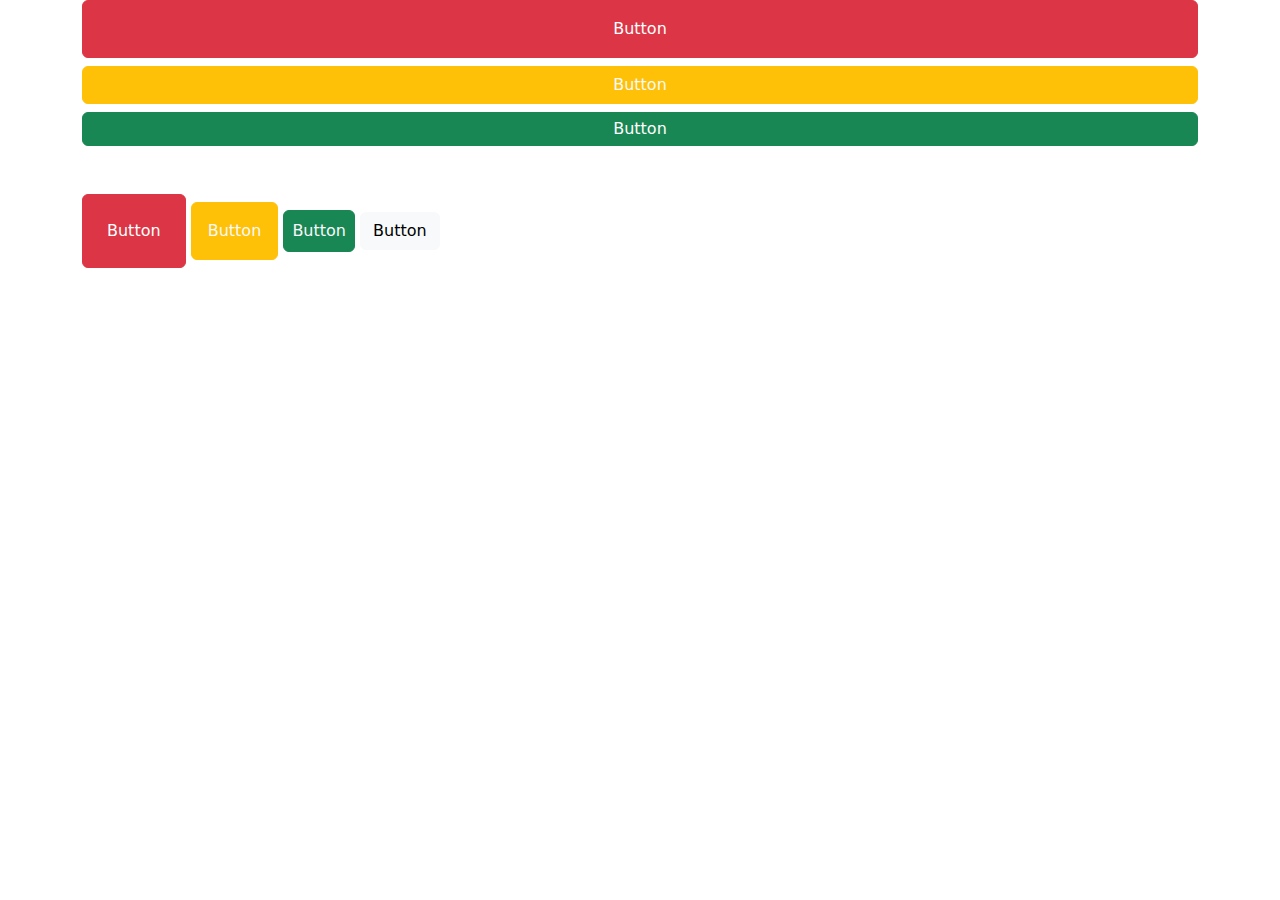
<file: index.html>
<!DOCTYPE html>
<html lang="en">
<head>
    <meta charset="UTF-8">
    <meta name="viewport" content="width=device-width, initial-scale=1.0">
    <title>Exercise#4</title>

    <link rel="stylesheet" href="css/bootstrap.min.css">

    <link rel="stylesheet" href="css/style.css">
</head>
<body>
    
    <div class="container">
         <button class="btn btn-danger w-100 p-3">Button</button>
        </div>
   
    <div class="container mt-2">
        <button class="btn btn-warning w-100 text-light">Button</button>
    </div>

    <div class="container mt-2">
        <button class="btn btn-success w-100 p-1">Button</button>
    </div>

    <div class="container mt-5">
        <button class="btn btn-danger p-4">Button</button>
        <button class="btn btn-warning text-light p-3">Button</button>
        <button class="btn btn-success text-light p-2">Button</button>
        <button class="btn btn-light">Button</button>
    </div>
</body>
</html>
</file>
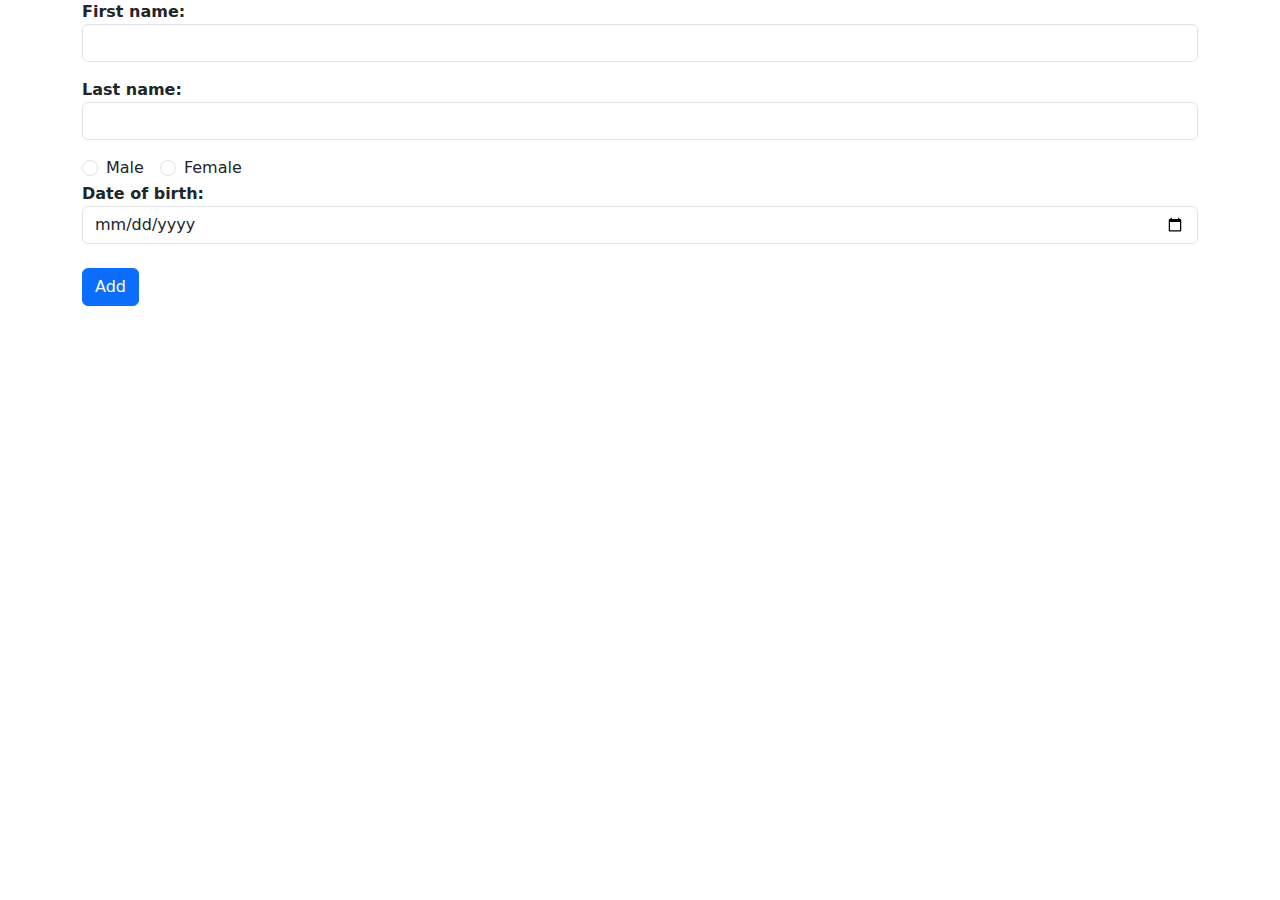
<file: index2.html>
<!DOCTYPE html>
<html lang="en">
  <head>
    <meta charset="UTF-8" />
    <meta name="viewport" content="width=device-width, initial-scale=1.0" />
    <title>Exercise#5</title>

    <link rel="stylesheet" href="css/bootstrap.min.css" />
    <link rel="stylesheet" href="css/style.css" />
  </head>
  <body>
    <form action=""></form>
    <div class="container">
      <form action="">
        <div class="form-group">
          <label for="" style="font-weight: bold">First name:</label>
          <input class="form-control" type="text" />
        </div>

        <div class="form-group mt-3">
          <label for="" style="font-weight: bold">Last name:</label>
          <input class="form-control" type="text" name="" id="" />
        </div>

        <div class="d-flex mt-3">
          <div class="form-check me-3">
            <input class="form-check-input" type="radio" name="sex" id="male" />
            <label for="male" class="form-check-label">Male</label>
          </div>
          <div class="form-check">
            <input
              class="form-check-input"
              type="radio"
              name="sex"
              id="female"
            />
            <label class="form-check-label" for="female">Female</label>
          </div>
        </div>

        <div class="form-group">
            <label for="" style="font-weight: bold;">Date of birth:</label>
            <input class="form-control" type="date" name="" id="">
        </div>

        <input class="btn btn-primary mt-4" type="submit" value="Add">
      </form>
    </div>
  </body>
</html>
</file>
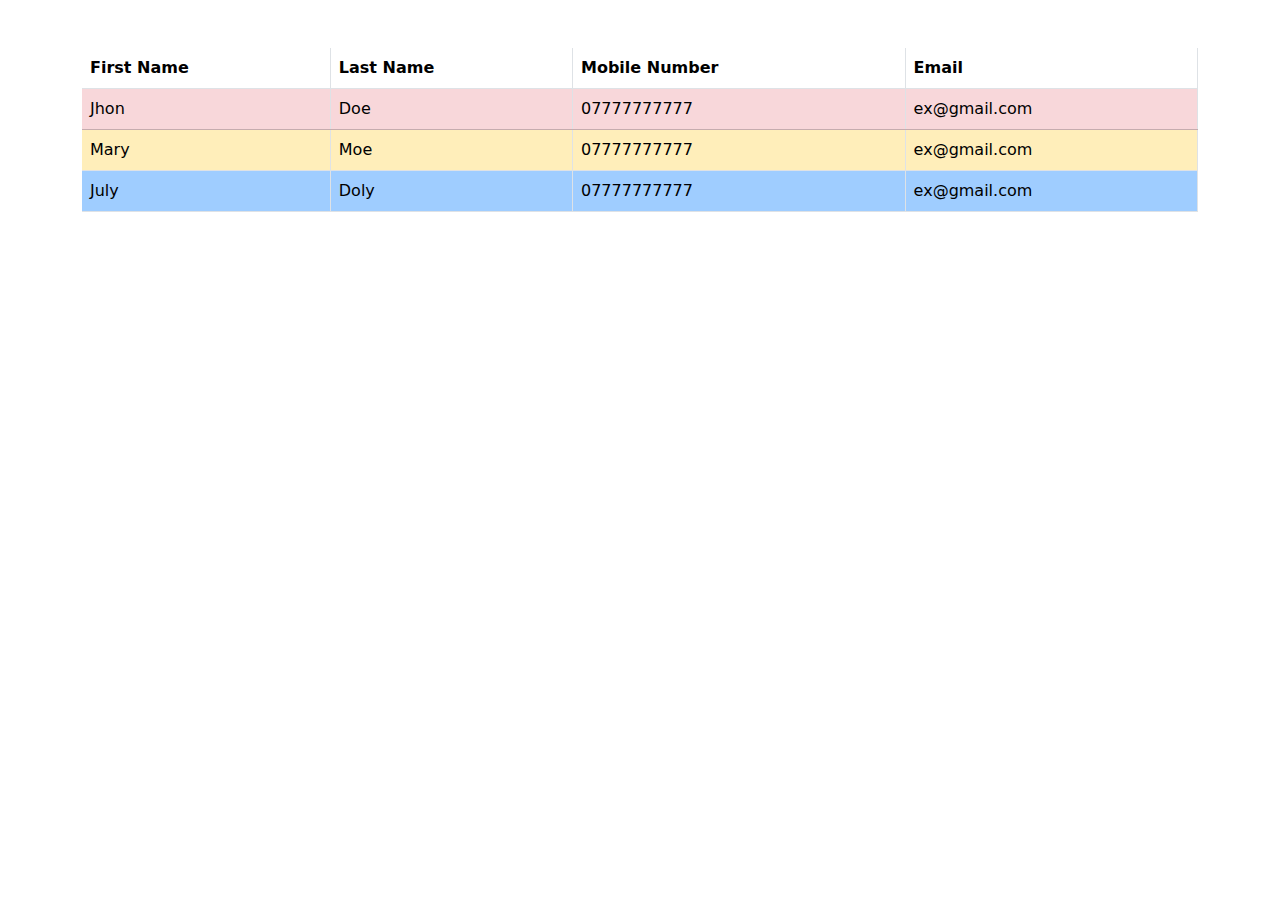
<file: index3.html>
<!DOCTYPE html>
<html lang="en">
<head>
    <meta charset="UTF-8">
    <meta name="viewport" content="width=device-width, initial-scale=1.0">
    <title>Exercise#2</title>

    <link rel="stylesheet" href="https://cdn.jsdelivr.net/npm/bootstrap@5.3.0/dist/css/bootstrap.min.css">

    <link rel="stylesheet" href="css/style.css">
</head>
<body>

    <div class="container mt-5">

        
    <table class="table">
        <thead>
            <tr class="">
                <th>First Name</th>
                <th>Last Name</th>
                <th>Mobile Number</th>
                <th>Email</th>
            </tr>
        </thead>
        <tbody>
            <tr class="table-danger">
                <td>Jhon</td>
                <td>Doe</td>
                <td>07777777777</td>
                <td>ex@gmail.com</td>
            </tr>
            <tr id="tr2">
                <td>Mary</td>
                <td>Moe</td>
                <td>07777777777</td>
                <td>ex@gmail.com</td>
            </tr>
            <tr id="tr3">
                <td>July</td>
                <td>Doly</td>
                <td>07777777777</td>
                <td>ex@gmail.com</td>
            </tr>
        </tbody>
    </table>

    </div>
    
</body>
</html>
</file>
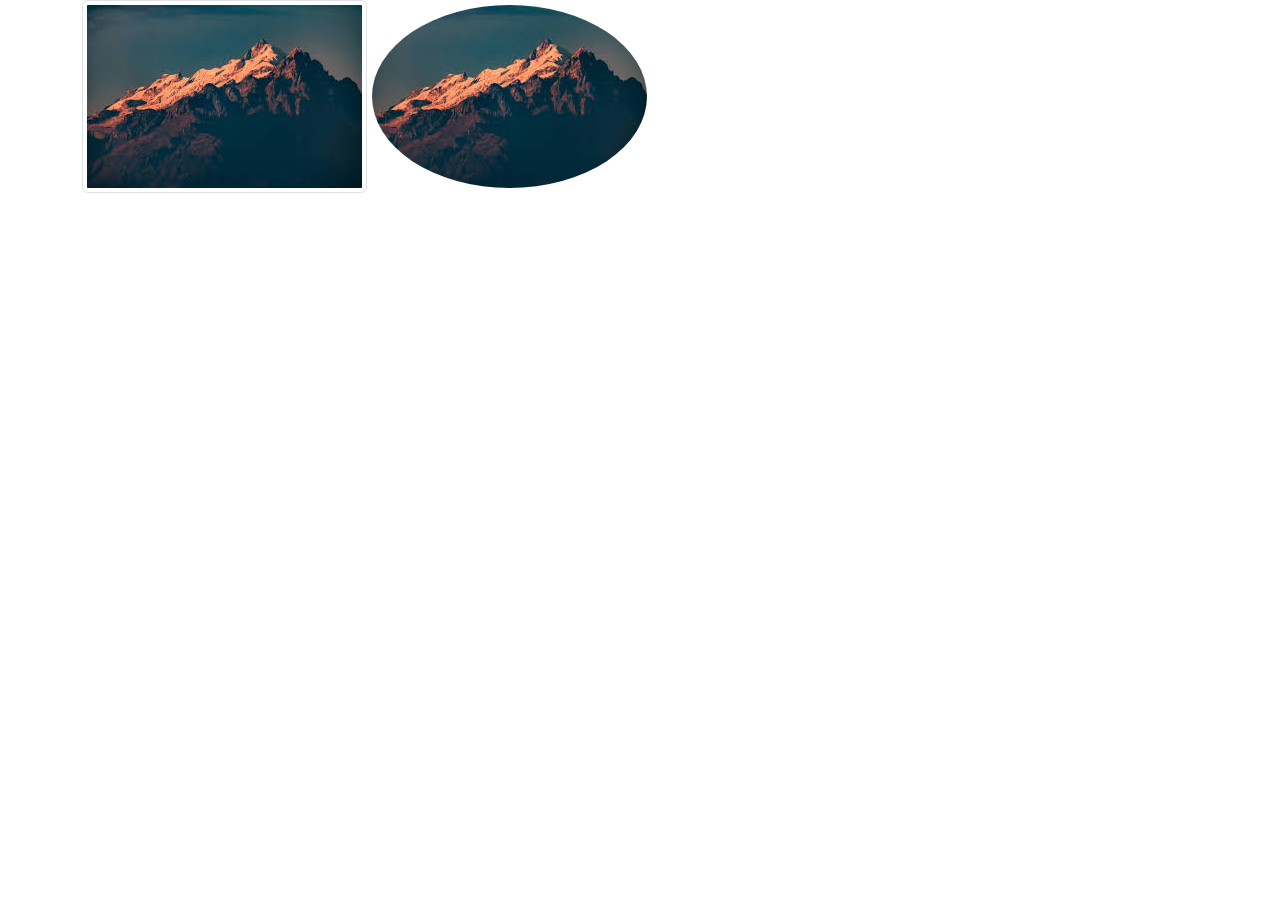
<file: index4.html>
<!DOCTYPE html>
<html lang="en">
<head>
    <meta charset="UTF-8">
    <meta name="viewport" content="width=device-width, initial-scale=1.0">
    <title>Exercise#3</title>

    <link rel="stylesheet" href="css/bootstrap.min.css">

    <link rel="stylesheet" href="css/style.css">
</head>
<body>
    <div class="container">
        <img src="imgs/mountain.jpg" alt="Madrid" class="img-thumbnail">
        <img src="imgs/mountain.jpg" class="rounded-circle" alt="Madrid">
    </div>
</body>
</html>
</file>
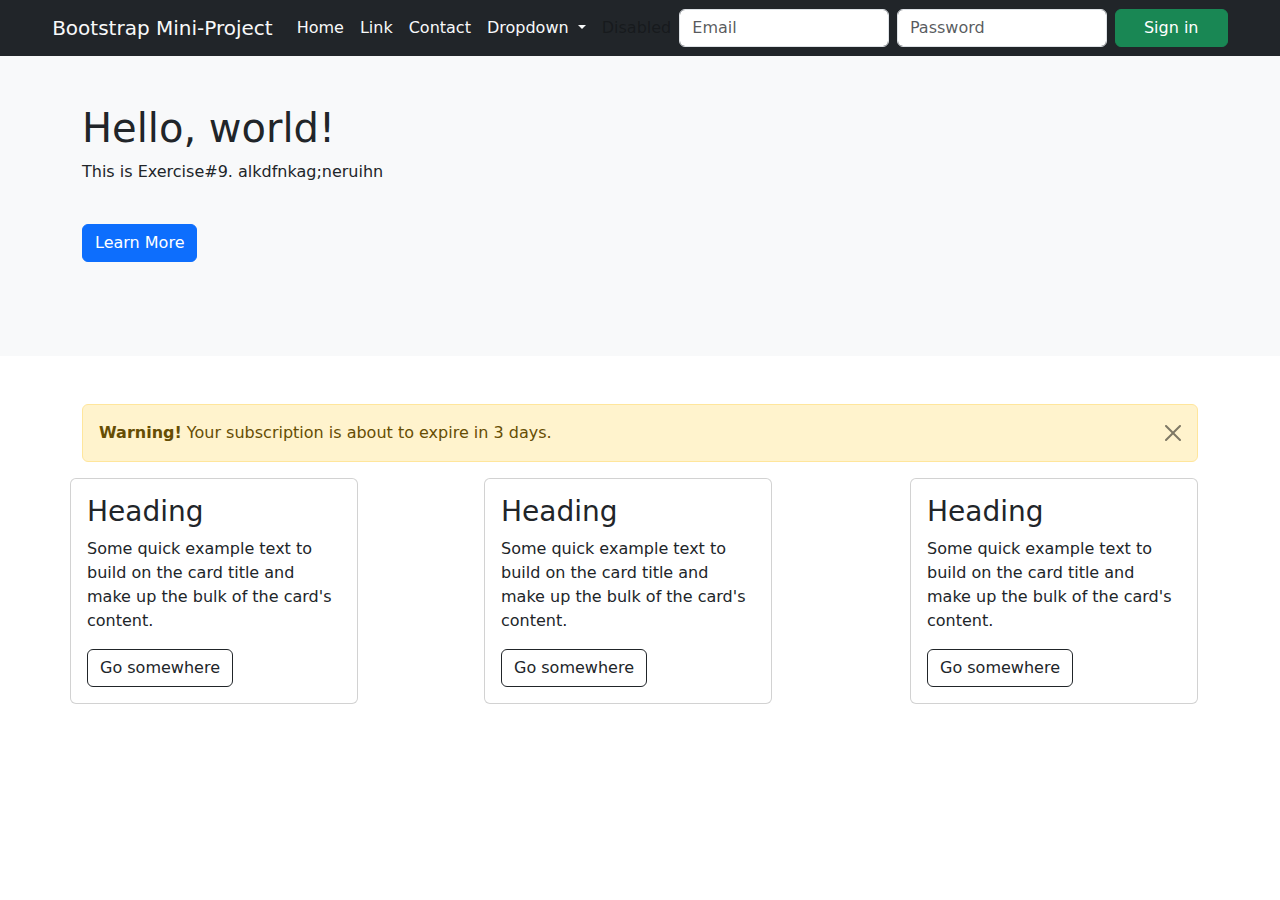
<file: index5.html>
<!DOCTYPE html>
<html lang="en">
<head>
    <meta charset="UTF-8">
    <meta name="viewport" content="width=device-width, initial-scale=1.0">
    <title>Bootstrap Project</title>

    <link rel="stylesheet" href="https://cdn.jsdelivr.net/npm/bootstrap@5.3.0/dist/css/bootstrap.min.css">
</head>
<body>

    <div class=" bg-dark d-flex justify-content-center ">

        <nav class="navbar navbar-expand ">
            <div class="container-fluid d-flex justify-content-between align-items-center">
                <!-- Navbar Brand -->
                <a class="navbar-brand text-light" href="#">Bootstrap Mini-Project</a>
    
                <!-- Navbar Links -->
                <div class="collapse navbar-collapse  justify-content-center align-items-center " id="navbarSupportedContent">
                    <ul class="navbar-nav me-auto mb-2 mb-lg-0">
                      <li class="nav-item">
                        <a class="nav-link active text-light" aria-current="page" href="#">Home</a>
                      </li>
                      <li class="nav-item">
                        <a class="nav-link text-light" href="#">Link</a>
                      </li>
                      <li class="nav-item">
                        <a class="nav-link text-light" href="#">Contact</a>
                      </li>
                      
                      <li class="nav-item dropdown">
                        <a class="nav-link dropdown-toggle text-light" href="#" id="navbarDropdown" role="button" data-bs-toggle="dropdown" aria-expanded="false">
                          Dropdown
                        </a>
                        <ul class="dropdown-menu" aria-labelledby="navbarDropdown">
                            <li><a class="dropdown-item text-dark" href="#">Action</a></li>
                            <li><a class="dropdown-item" href="#">Another action</a></li>
                            <li><hr class="dropdown-divider"></li>
                            <li><a class="dropdown-item" href="#">Something else here</a></li>
                          </ul>
                      </li>
                      <li class="nav-item">
                          <a class="nav-link disabled" href="#" tabindex="-1" aria-disabled="true">Disabled</a>
                      </li>
                    </ul>
                </div>
    
                <!-- Form -->
                <form class="d-flex align-items-center">
                    <input class="form-control me-2" type="email" placeholder="Email" aria-label="Email">
                    <input class="form-control me-2" type="password" placeholder="Password" aria-label="Password">
                    <button class="btn btn-success w-50 " type="submit">Sign in</button>
                </form>
            </div>
        </nav>
    

    </div>


    <div class="bg-light d-flex " style="height: 300px;">


        <div class="container align-items-start bg-secondary bg-light mt-5 h-50">

            <h1>Hello, world!</h1>
            <p class="mt-2">This is Exercise#9. alkdfnkag;neruihn</p>

            <button class="btn btn-primary mt-4">Learn More</button>


    
        </div>
    </div>


    <div class="container mt-5">
        <div class="alert alert-warning alert-dismissible fade show d-flex justify-content-between align-items-center" role="alert">
            <div>
                <strong>Warning!</strong> Your subscription is about to expire in 3 days.
            </div>
            <button type="button" class="btn-close" data-bs-dismiss="alert" aria-label="Close"></button>
        </div>
    </div>


    <div class="container d-flex justify-content-between  mt-1 d-flex">


        <div class="card row" style="width: 18rem;">
        
            <div class="card-body">
              <h3 class="card-title">Heading</h3>
              <p class="card-text">Some quick example text to build on the card title and make up the bulk of the card's content.</p>
              <a href="#" class="btn btn-outline-dark">Go somewhere</a>
            </div>
          </div>

        <div class="card" style="width: 18rem;">
        
            <div class="card-body">
              <h3 class="card-title">Heading</h3>
              <p class="card-text">Some quick example text to build on the card title and make up the bulk of the card's content.</p>
              <a href="#" class="btn btn-outline-dark">Go somewhere</a>
            </div>
          </div>

        <div class="card" style="width: 18rem;">
        
            <div class="card-body">
              <h3 class="card-title">Heading</h3>
              <p class="card-text">Some quick example text to build on the card title and make up the bulk of the card's content.</p>
              <a href="#" class="btn btn-outline-dark">Go somewhere</a>
            </div>
          </div>
    </div>
  
    
    
    
    
    <!-- Bootstrap JS for Dropdowns -->
    <script src="https://cdn.jsdelivr.net/npm/bootstrap@5.3.0/dist/js/bootstrap.bundle.min.js"></script>
</body>
</html>
</file>
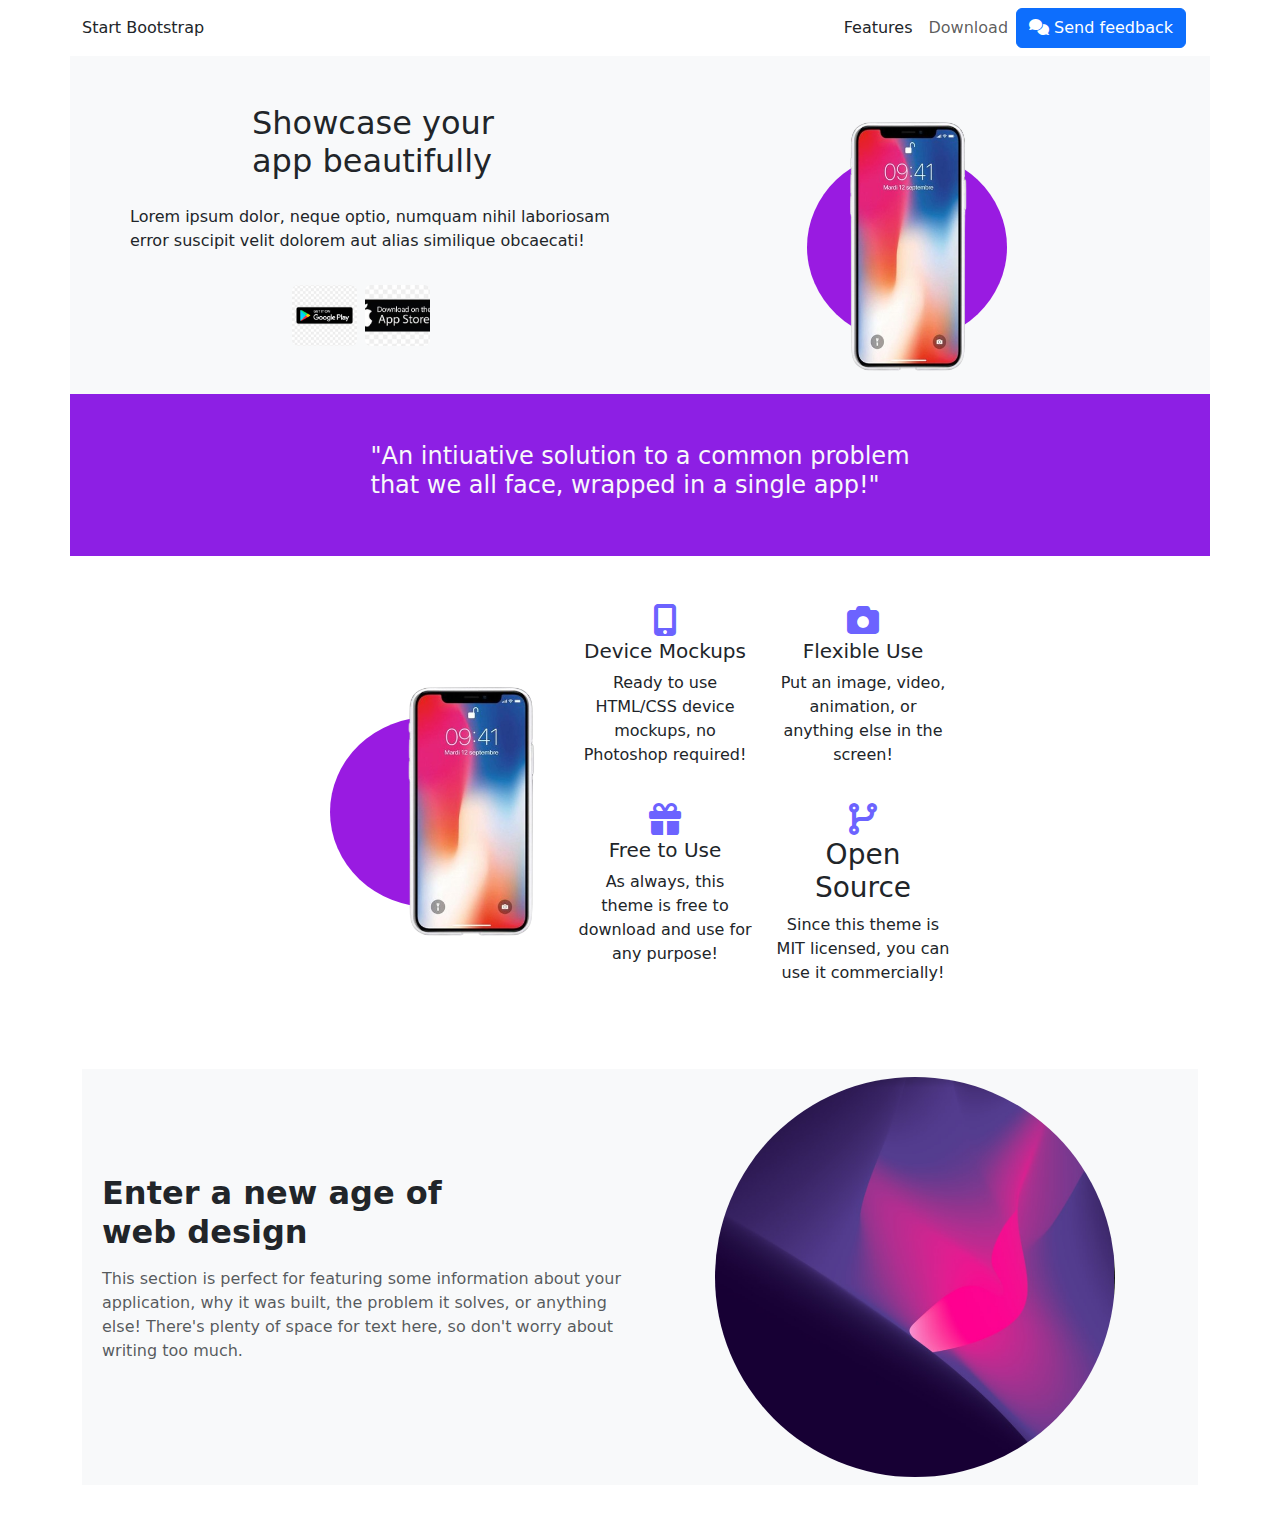
<file: index6.html>
<!DOCTYPE html>
<html lang="en">
  <head>
    <meta charset="UTF-8" />
    <meta name="viewport" content="width=device-width, initial-scale=1.0" />
    <title>Bootstrap</title>

    <link rel="stylesheet" href="css/bootstrap.min.css" />
    <link
      href="https://cdnjs.cloudflare.com/ajax/libs/font-awesome/6.0.0-beta3/css/all.min.css"
      rel="stylesheet"
    />

    <style>
      .circle-container {
        width: 200px;
        height: 190px;
        border-radius: 60%;
        background-color: #991be1; /* Blue color background */
        display: flex;
        justify-content: center;
        align-items: center;
        position: relative;
      }

      .circle-container img {
        width: 260px;
        height: 280px;
      }

      .circle-image {
            width: 100%;
            max-width: 400px;
            aspect-ratio: 1/1;
            border-radius: 50%;
            object-fit: cover;
            margin: auto;
            display: block;
        }

        .circle-div {
        width: 200px;
        height: 190px;
        border-radius: 90%;
        background-color: #991be1; /* Blue color background */
        display: flex;
        justify-content: start;
        align-items: center;
        position: relative;
      }

      .circle-div img {
        width: 290px;
        height: 280px;
      }
        .feature-icon {
            font-size: 2rem;
            color: #6c63ff;
        }
        .feature-box {
            text-align: center;
            margin-bottom: 20px;
        }

    </style>
  </head>
  <body>
    <div class="container d-flex justify-content-between align-content-center">
      <a class="navbar-brand text-dark align-self-center" href="#"
        >Start Bootstrap</a
      >
      <nav class="navbar navbar-expand d-flex justify-content-between">
        <div
          class="container-fluid d-flex justify-content-between align-items-center"
        >
          <!-- Navbar Brand -->

          <!-- Navbar Links -->
          <div
            class="collapse navbar-collapse justify-content-center align-items-center"
            id="navbarSupportedContent"
          >
            <ul class="navbar-nav me-auto mb-2 mb-lg-0">
              <li class="nav-item">
                <a
                  class="nav-link active text-dark"
                  aria-current="page"
                  href="#"
                  >Features</a
                >
              </li>

              <li class="nav-item">
                <a class="nav-link" href="#" tabindex="-1" aria-disabled="true"
                  >Download</a
                >
              </li>
              <button class="btn btn-primary w-50" type="submit">
                <i class="fa-solid fa-comments"></i> Send feedback
              </button>
            </ul>
          </div>
        </div>
      </nav>
    </div>

    <div class="container bg-light p-5">
      <div class="row">
        <div
          class="col-6 d-flex flex-column justify-content-center align-items-center h-100"
        >
          <div
            class="container d-flex flex-column justify-content-center align-items-center"
          >
            <h2>
              Showcase your <br />
              app beautifully
            </h2>
          </div>

          <div
            class="container d-flex flex-column justify-content-center align-items-center mt-3"
          >
            <p>
              Lorem ipsum dolor, neque optio, numquam nihil laboriosam error
              suscipit velit dolorem aut alias similique obcaecati!
            </p>
          </div>

          <div
            class="container d-flex flex-row justify-content-center align-items-between mt-3 "
          >
            <img
              src="imgs/google.png"
              class="rounded mx-auto d-block"
              alt="..."
              style="width: 65px; left: 15%; position: relative"
            />
            <img
              src="imgs/apple.jpg"
              class="rounded mx-auto d-block"
              alt="..."
              style="width: 65px; position: relative; right: 20%; "
              
            />
          </div>
        </div>
        <div class="col-6">
          <div class="d-flex justify-content-center align-items-center mt-5">
            <div class="circle-container">
              <img src="imgs/iphone.png" alt="Image" />
            </div>
          </div>
        </div>
      </div>
    </div>

    <div class="container p-5 d-flex flex-row justify-content-center align-items-center" style="background-color: #8D1FE4;">

        <h4 class="text-light">"An intiuative solution to a common problem <br> that we all face, wrapped in a single app!"</h4>

    </div>

    <!-- Mohammad's part -->

    <div class="container mt-5 col ">
        
      <div class="d-flex justify-content-center align-items-center mt-5 gap-5">
          <div class="circle-div">
              <img src="imgs/iphone.png" alt="Image" />
            </div>
          <div class="col-md-4 fs-6">
              <div class="row">
                  <div class="col-md-6 feature-box  ">
                      <i class="feature-icon fas fa-mobile-alt"></i>
                      <h5>Device Mockups</h5>
                      <p>Ready to use HTML/CSS device mockups, no Photoshop required!</p>
                  </div>
                  <div class="col-md-6 feature-box">
                      <i class="feature-icon fas fa-camera"></i>
                      <h5>Flexible Use</h5>
                      <p>Put an image, video, animation, or anything else in the screen!</p>
                  </div>
                  <div class="col-md-6 feature-box">
                      <i class="feature-icon fas fa-gift"></i>
                      <h5>Free to Use</h5>
                      <p>As always, this theme is free to download and use for any purpose!</p>
                  </div>
                  <div class="col-md-6 feature-box">
                      <i class="feature-icon fas fa-code-branch"></i>
                      <h3>Open Source</h3>
                      <p>Since this theme is MIT licensed, you can use it commercially!</p>
                  </div>
              </div>
          </div>
      </div>
      
  </div>
    <!-- Hussam's part -->

    <section class="container py-5">
      <div class="row align-items-center bg-light m-0 p-2">

          <!-- Left  side -->

          <div class="col-md-6 text-center text-md-start">
              <h2 class="fw-bold mb-3">Enter a new age of <br> <span>web design</span></h2>
              <p class="text-muted">
                  This section is perfect for featuring some information about your application, 
                  why it was built, the problem it solves, or anything else! There's plenty of space 
                  for text here, so don't worry about writing too much.
              </p>
          </div>

          <!-- Right Side  -->

          <div class="col-md-6 d-flex justify-content-center">
              <img src="imgs/imgpurple.png" alt="Circular Graphic" class="circle-image">
          </div>
      </div>
  </section>

    <script src="https://cdn.jsdelivr.net/npm/bootstrap@5.3.0-alpha1/dist/js/bootstrap.bundle.min.js"></script>
  </body>
</html>
</file>
<file: css/style.css>
#tr1 td{
background-color: #F5C6CB;
}

#tr2 td{

    background-color: #FFEEBA;
}

#tr3 td{
    background-color: #9FCDFF;
}

th, td {
    border-right: 1px solid #dee2e6;
}
</file>
